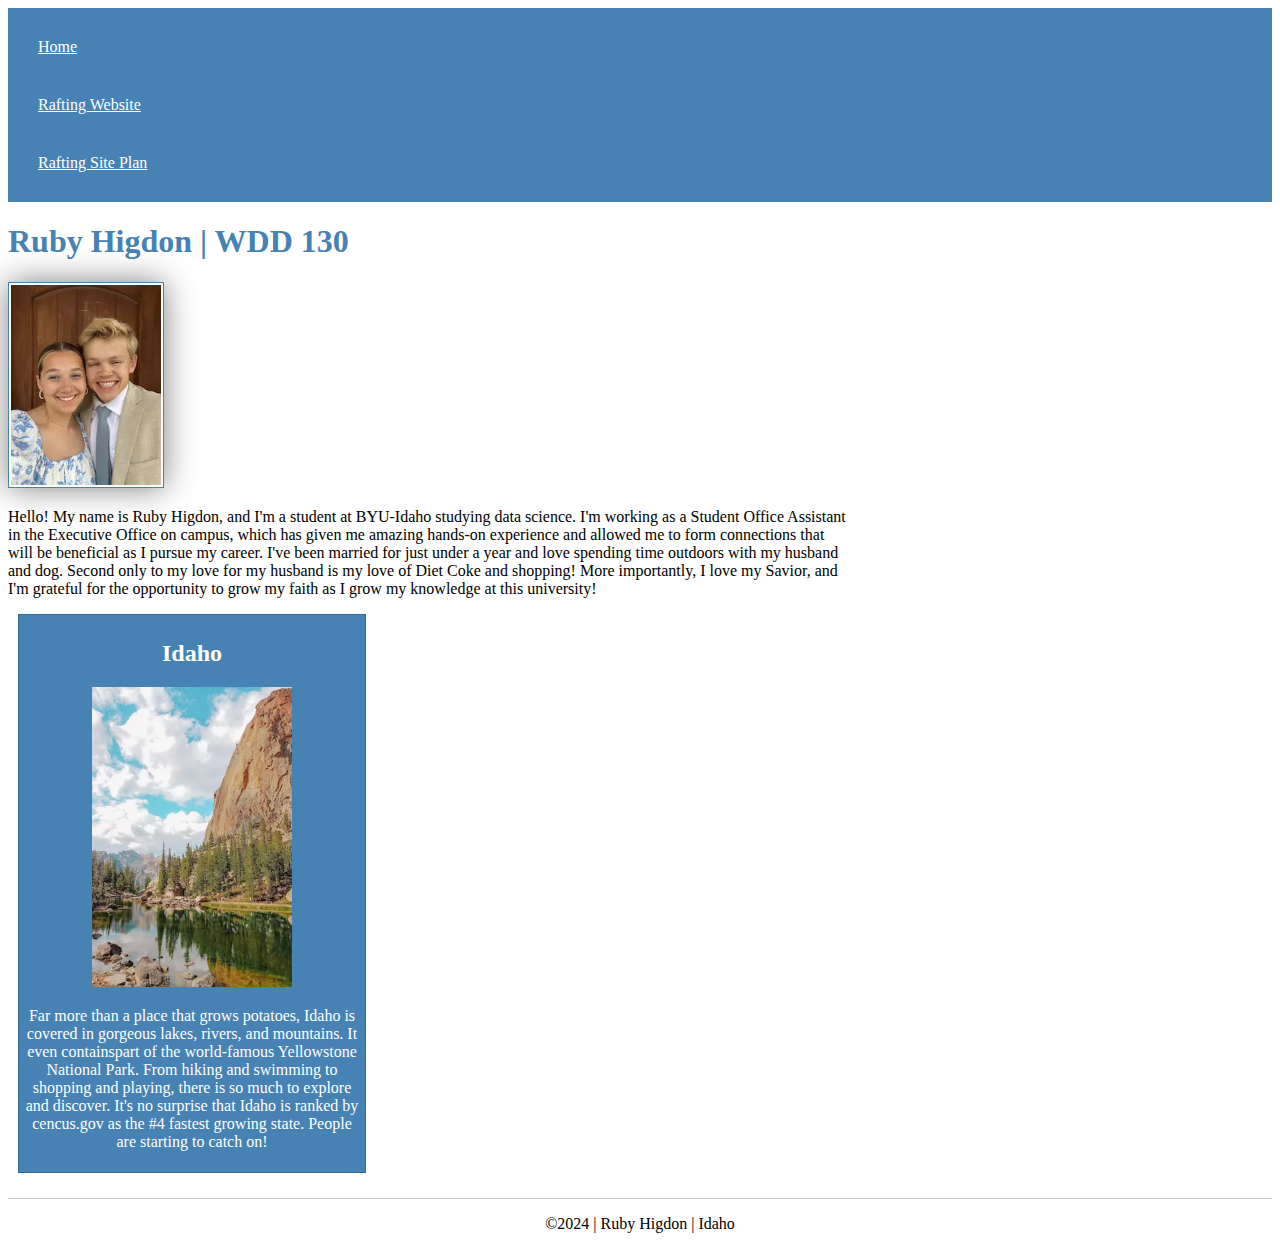
<file: index.html>
<!DOCTYPE html>
<html lang="en-US">
<head>
    <meta charset="utf-8">
    <meta name="viewport" content="width=device-width,initial-scale=1.0">
    <title>Ruby Higdon | WDD 130</title>
    <meta name="description" content="Ruby Higdon WDD130 introductory website">
    <meta name="author" content="Ruby Higdon">
    <link rel="stylesheet" href="styles/styles.css">
</head>
<body>
    <header>
        <nav>
            <a href="#">Home</a>
            <a href="wwr/">Rafting Website</a>
            <a href="wwr/site-plan-rafting.html">Rafting Site Plan</a>
        </nav>
    </header>
    <main>
        <h1>Ruby Higdon | WDD 130</h1>
        <img src="images/profile.webp" alt="Ruby Higdon next to her husband, Kasey" width="200">
        <p>Hello! My name is Ruby Higdon, and I'm a student at BYU-Idaho studying data science. 
            I'm working as a Student Office Assistant in the Executive Office on campus, which has 
            given me amazing hands-on experience and allowed me to form connections that will be 
            beneficial as I pursue my career. I've been married for just under a year and love 
            spending time outdoors with my husband and dog. Second only to my love for my husband 
            is my love of Diet Coke and shopping! More importantly, I love my Savior, and I'm grateful 
            for the opportunity to grow my faith as I grow my knowledge at this university!</p>
    </main>
    <aside>
        <h2>Idaho</h2>
        <img src="images/idaho.webp" alt="A cliff overlooking a forested river in Idaho">
        <p>Far more than a place that grows potatoes, Idaho is covered in gorgeous lakes, rivers, and 
            mountains. It even containspart of the world-famous Yellowstone National Park. 
            From hiking and swimming to shopping and playing, there is so much to explore and discover. 
            It's no surprise that Idaho is ranked by cencus.gov as the #4 fastest growing state. 
            People are starting to catch on!</p>
    </aside>
    <footer>
        <p>©2024 | Ruby Higdon | Idaho</p>
    </footer>
</body>
</html>
</file>
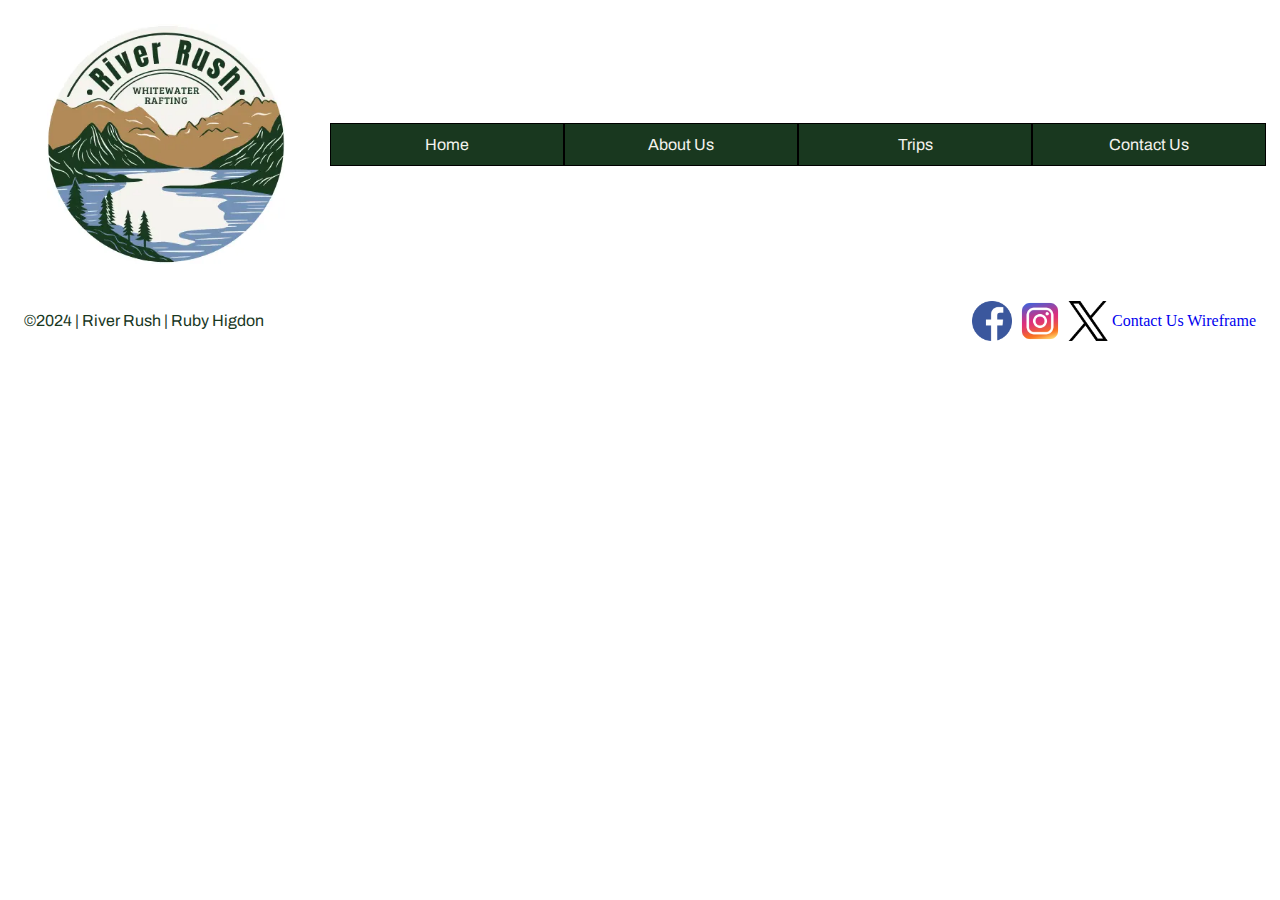
<file: wwr/index.html>
<!DOCTYPE html>
<html lang="en-US">
    <head>
        <meta charset="utf-8">
        <meta name="viewport" content="width=device-width, initial-scale=1">
        <title>River Rush | Home Page</title>
        <meta name="description" content="River Rush Whitewater Rafting Home Page">
        <meta name="author" content="Ruby Higdon">
        <link rel="stylesheet" href="styles/rafting.css">
        <link rel="preconnect" href="https://fonts.googleapis.com">
        <link rel="preconnect" href="https://fonts.gstatic.com" crossorigin>
        <link href="https://fonts.googleapis.com/css2?family=Archivo&family=Bebas+Neue&display=swap" rel="stylesheet">
    </head>
    <body>
        <header>
            <img src="images/logo.webp" alt="River Rush logo of a river with mountains">
            <nav class="navigation">
                <a href="index.html">Home</a>
                <a href="about.html">About Us</a>
                <a href="trips.html">Trips</a>
                <a href="contact.html">Contact Us</a>
            </nav>
        </header>
        <main>
            
        </main>
        <footer class="footer">
            <p>©2024 | River Rush | Ruby Higdon</p>
            <nav class="sociallinks">
                <a href="https://www.facebook.com/">
                    <img src="images/facebook.webp" alt="Facebook logo">
                </a>
                <a href="https://www.instagram.com/">
                    <img src="images/instagram.webp" alt="Instagram logo">
                </a>
                <a href="https://x.com/">
                    <img src="images/x.webp" alt="X logo">
                </a>
            </nav>
            <a href="https://app.moqups.com/k6y9CH2tTc8z7tqpqIuaEH7xDiz06dnc/view/page/ad64222d5">Contact Us Wireframe</a>
        </footer>
    </body>
</html>
</file>
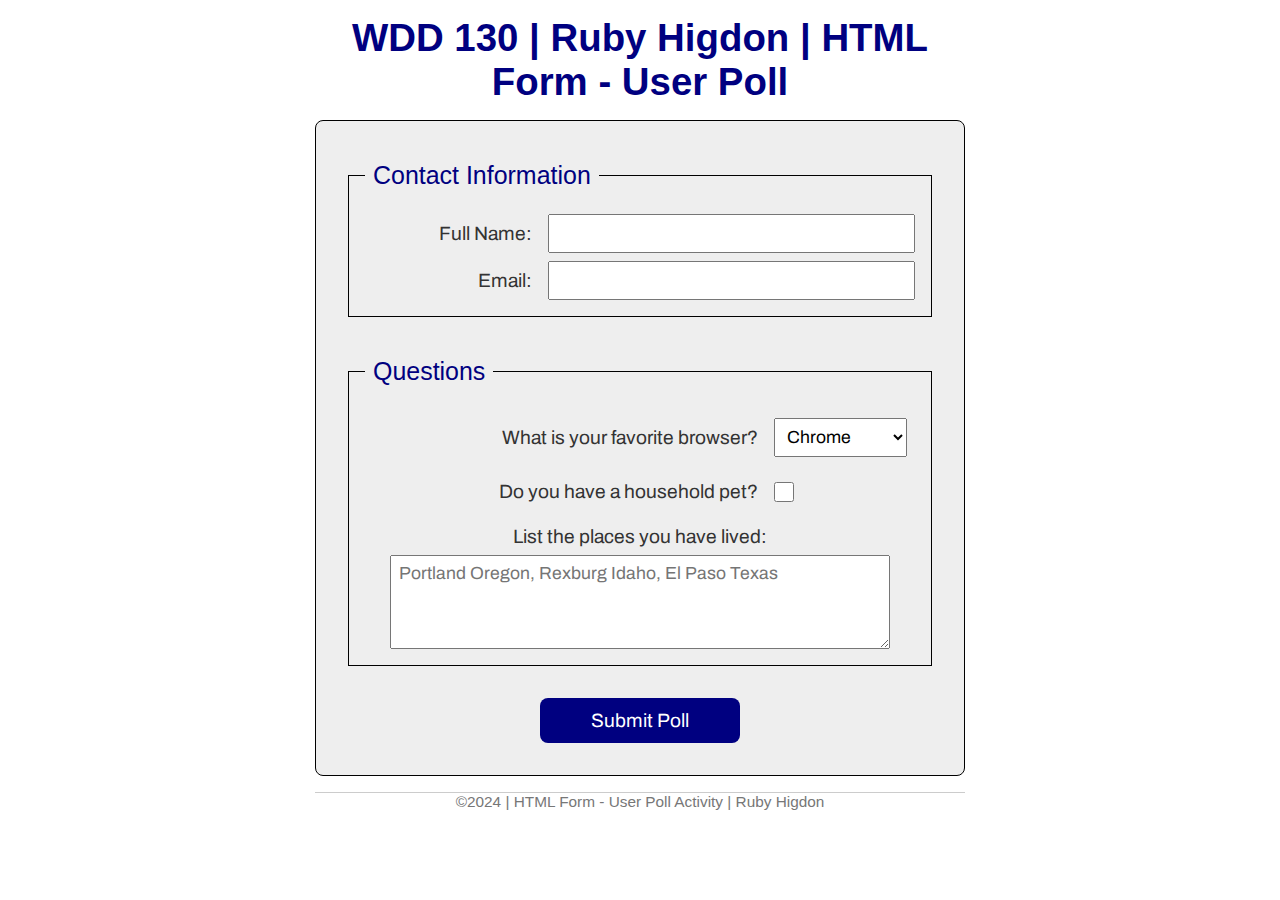
<file: week05/poll-form.html>
<!DOCTYPE html>
<html lang="en-US">
    <head>
        <meta charset="utf-8">
        <meta name="viewport" content="width=device-width, initial-scale=1">
        <title>WDD 130 | HTML Form - User Poll</title>
        <link rel="stylesheet" href="styles/poll-form.css">
        <link rel="preconnect" href="https://fonts.googleapis.com">
        <link rel="preconnect" href="https://fonts.gstatic.com" crossorigin>
        <link href="https://fonts.googleapis.com/css2?family=Archivo&family=Bebas+Neue&display=swap" rel="stylesheet">
    </head>
    <body>
        <header>
            <h1>WDD 130 | Ruby Higdon | HTML Form - User Poll</h1>
        </header>
        <main>
            <form>
                <fieldset>
                    <legend>Contact Information</legend>
                    <div class="form-item column2">
                        <label for="fullname">Full Name:</label>
                        <input type="text" id="fullname" name="fullname">
                    </div>
                    <div class="form-item column2">
                        <label for="useremail">Email:</label>
                        <input type="email" id="useremail" name="'useremail">
                    </div>
                </fieldset>
                <fieldset>
                    <legend>Questions</legend>
                    <div class="form-item column1">
                        <label for="browser">What is your favorite browser?</label>
                        <select id="browser" name="browser">
                            <option value="chrome">Chrome</option>
                            <option value="safari">Safari</option>
                            <option value="edge">Edge</option>
                            <option value="bing">Bing</option>
                            <option value="other">Other</option>
                        </select>
                    </div>
                    <div class="form-item column1">
                        <label for="pet">Do you have a household pet?</label>
                        <input type="checkbox" id="pet" name="pet">
                    </div>
                    <div class="form-item feedback">
                        <label for="feedback">List the places you have lived:</label>
                        <textarea id="feedback" name="feedback" rows="4" placeholder="Portland Oregon, Rexburg Idaho, El Paso Texas"></textarea>
                    </div>
                </fieldset>
                <button type="submit">Submit Poll</button>
            </form>
        </main>
        <footer>
            <p>©2024 | HTML Form - User Poll Activity | Ruby Higdon</p>
        </footer>
    </body>
</html>
</file>
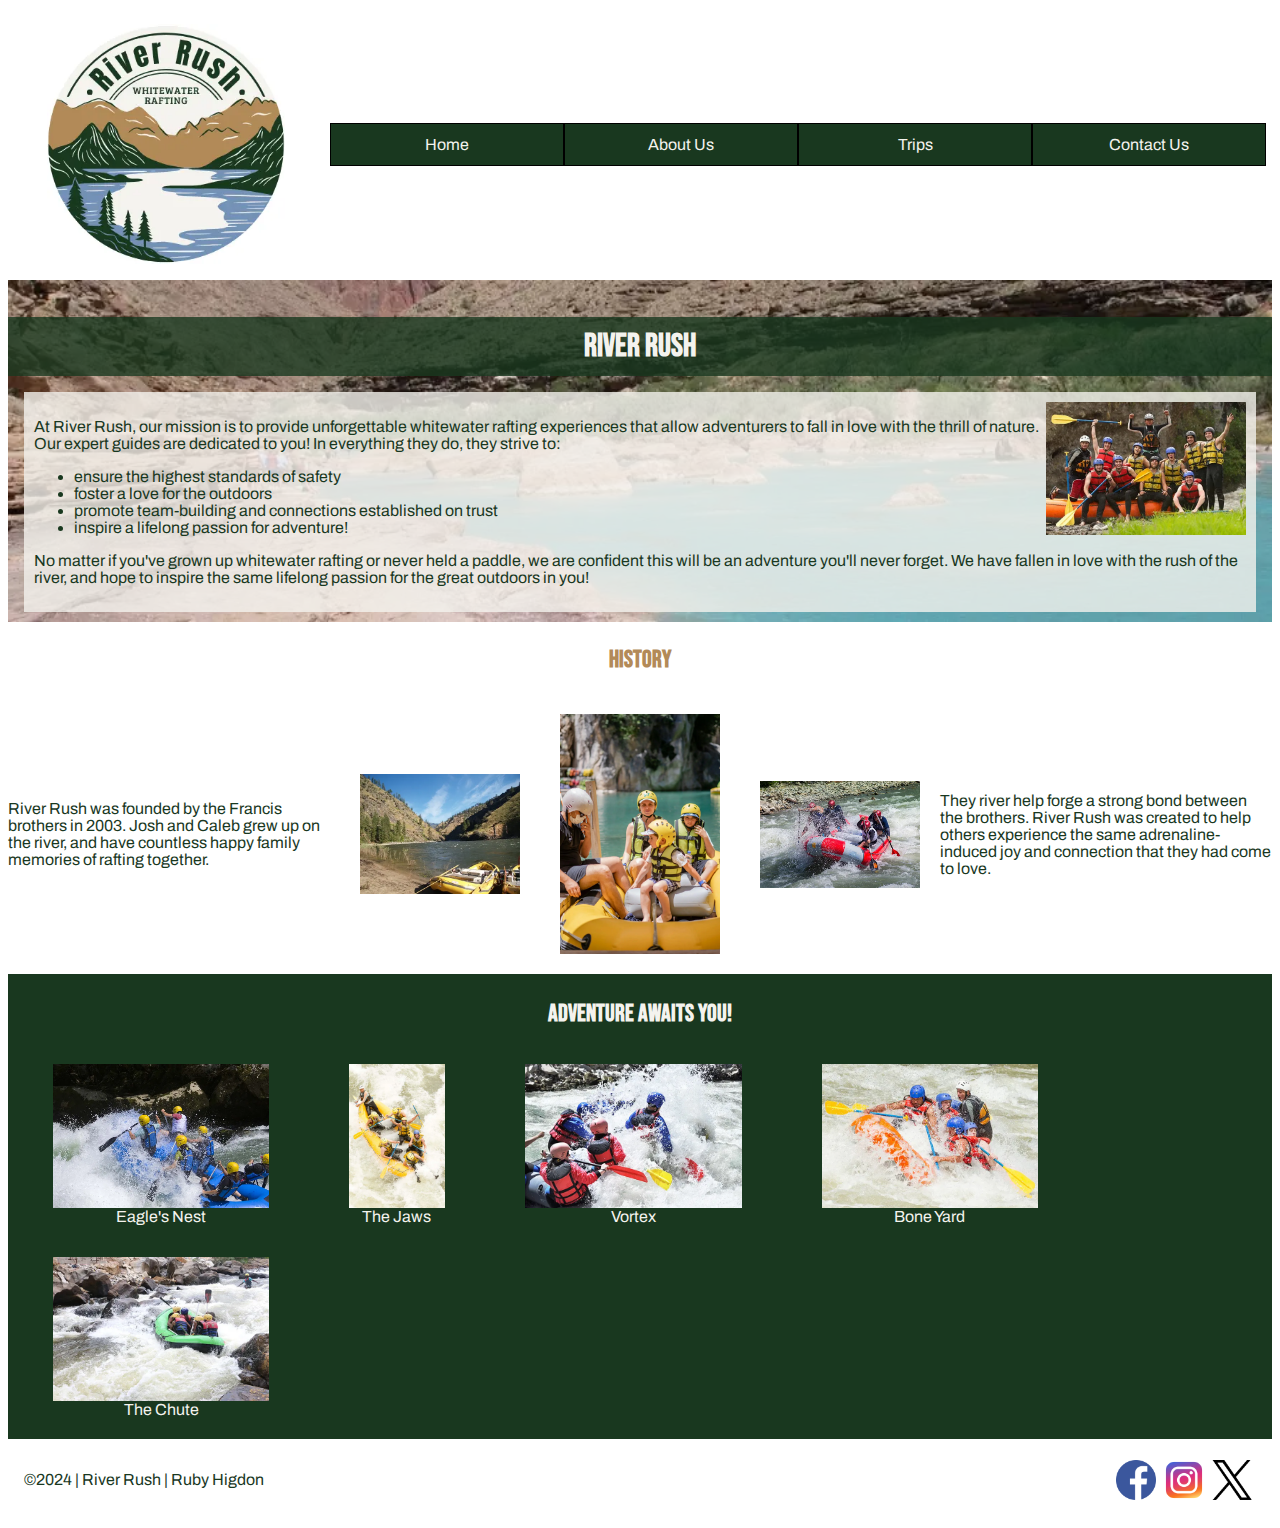
<file: wwr/about.html>
<!DOCTYPE html>
<html lang="en-US">
    <head>
        <meta charset="utf-8">
        <meta name="viewport" content="width=device-width, initial-scale=1">
        <title>River Rush | About Us</title>
        <meta name="description" content="River Rush Whitewater Rafting About Page">
        <meta name="author" content="Ruby Higdon">
        <link rel="stylesheet" href="styles/rafting.css">
        <link rel="preconnect" href="https://fonts.googleapis.com">
        <link rel="preconnect" href="https://fonts.gstatic.com" crossorigin>
        <link href="https://fonts.googleapis.com/css2?family=Archivo&family=Bebas+Neue&display=swap" rel="stylesheet">
    </head>
    <body>
        <header>
            <img src="images/logo.webp" alt="River Rush logo of a river with mountains">
            <nav class="navigation">
                <a href="index.html">Home</a>
                <a href="about.html">About Us</a>
                <a href="trips.html">Trips</a>
                <a href="contact.html">Contact Us</a>
            </nav>
        </header>
        <main>
            <div class="hero">
                <img src="images/hero.webp" alt="People whitewater rafting on a river">
                <h1>River Rush</h1>
                <article>
                    <img src="images/happyclients.webp" alt="A group of happy River Rush clients">
                    <p>At River Rush, our mission is to provide unforgettable whitewater rafting experiences that allow adventurers to fall in love with the thrill of nature. Our expert guides are dedicated to you! In everything they do, they strive to:</p>
                        <ul>
                            <li>ensure the highest standards of safety</li>
                            <li>foster a love for the outdoors</li> 
                            <li>promote team-building and connections established on trust</li>
                            <li>inspire a lifelong passion for adventure!</li>
                        </ul>
                    <p>No matter if you've grown up whitewater rafting or never held a paddle, we are confident this will be an adventure you'll never forget. We have fallen in love with the rush of the river, and hope to inspire the same lifelong passion for the great outdoors in you!</p>
                </article>
            </div>
            <section class="history">
                <h2>History</h2>
                <p>River Rush was founded by the Francis brothers in 2003. Josh and Caleb grew up on the river, and have countless happy family memories of rafting together.</p>
                <img src="images/river.webp" alt="Rafts by a river">
                <img src="images/family.webp" alt="A family getting ready to go rafting">
                <img src="images/crew.webp" alt="A raft going through a rapid">
                <p>They river help forge a strong bond between the brothers. River Rush was created to help others experience the same adrenaline-induced joy and connection that they had come to love.</p>
            </section>
            <section class="contrast">
                <h2>Adventure Awaits You!</h2>
                <figure>
                    <img src="images/eagle.webp" alt="Whitewater rafting equipment on a raft">
                    <figcaption>Eagle's Nest</figcaption>
                </figure>
                <figure>
                    <img src="images/jaws.webp" alt="A river running through a canyon">
                    <figcaption>The Jaws</figcaption>
                </figure> 
                <figure>
                    <img src="images/vortex.webp" alt="A group of client portaging a raft">
                    <figcaption>Vortex</figcaption>
                </figure>
                <figure>
                    <img src="images/bone.webp" alt="A group of boats rafting down a river">
                    <figcaption>Bone Yard</figcaption>
                </figure>
                <figure>
                    <img src="images/chute.webp" alt="A raft going through a rapid">
                    <figcaption>The Chute</figcaption>
                </figure>
            </section>
            </main>
        <footer class="footer">
            <p>©2024 | River Rush | Ruby Higdon</p>
            <nav class="sociallinks">
                <a href="https://www.facebook.com/">
                    <img src="images/facebook.webp" alt="Facebook logo">
                </a>
                <a href="https://www.instagram.com/">
                    <img src="images/instagram.webp" alt="Instagram logo">
                </a>
                <a href="https://x.com/">
                    <img src="images/x.webp" alt="X logo">
                </a>
            </nav>
        </footer>
    </body>
</html>
</file>
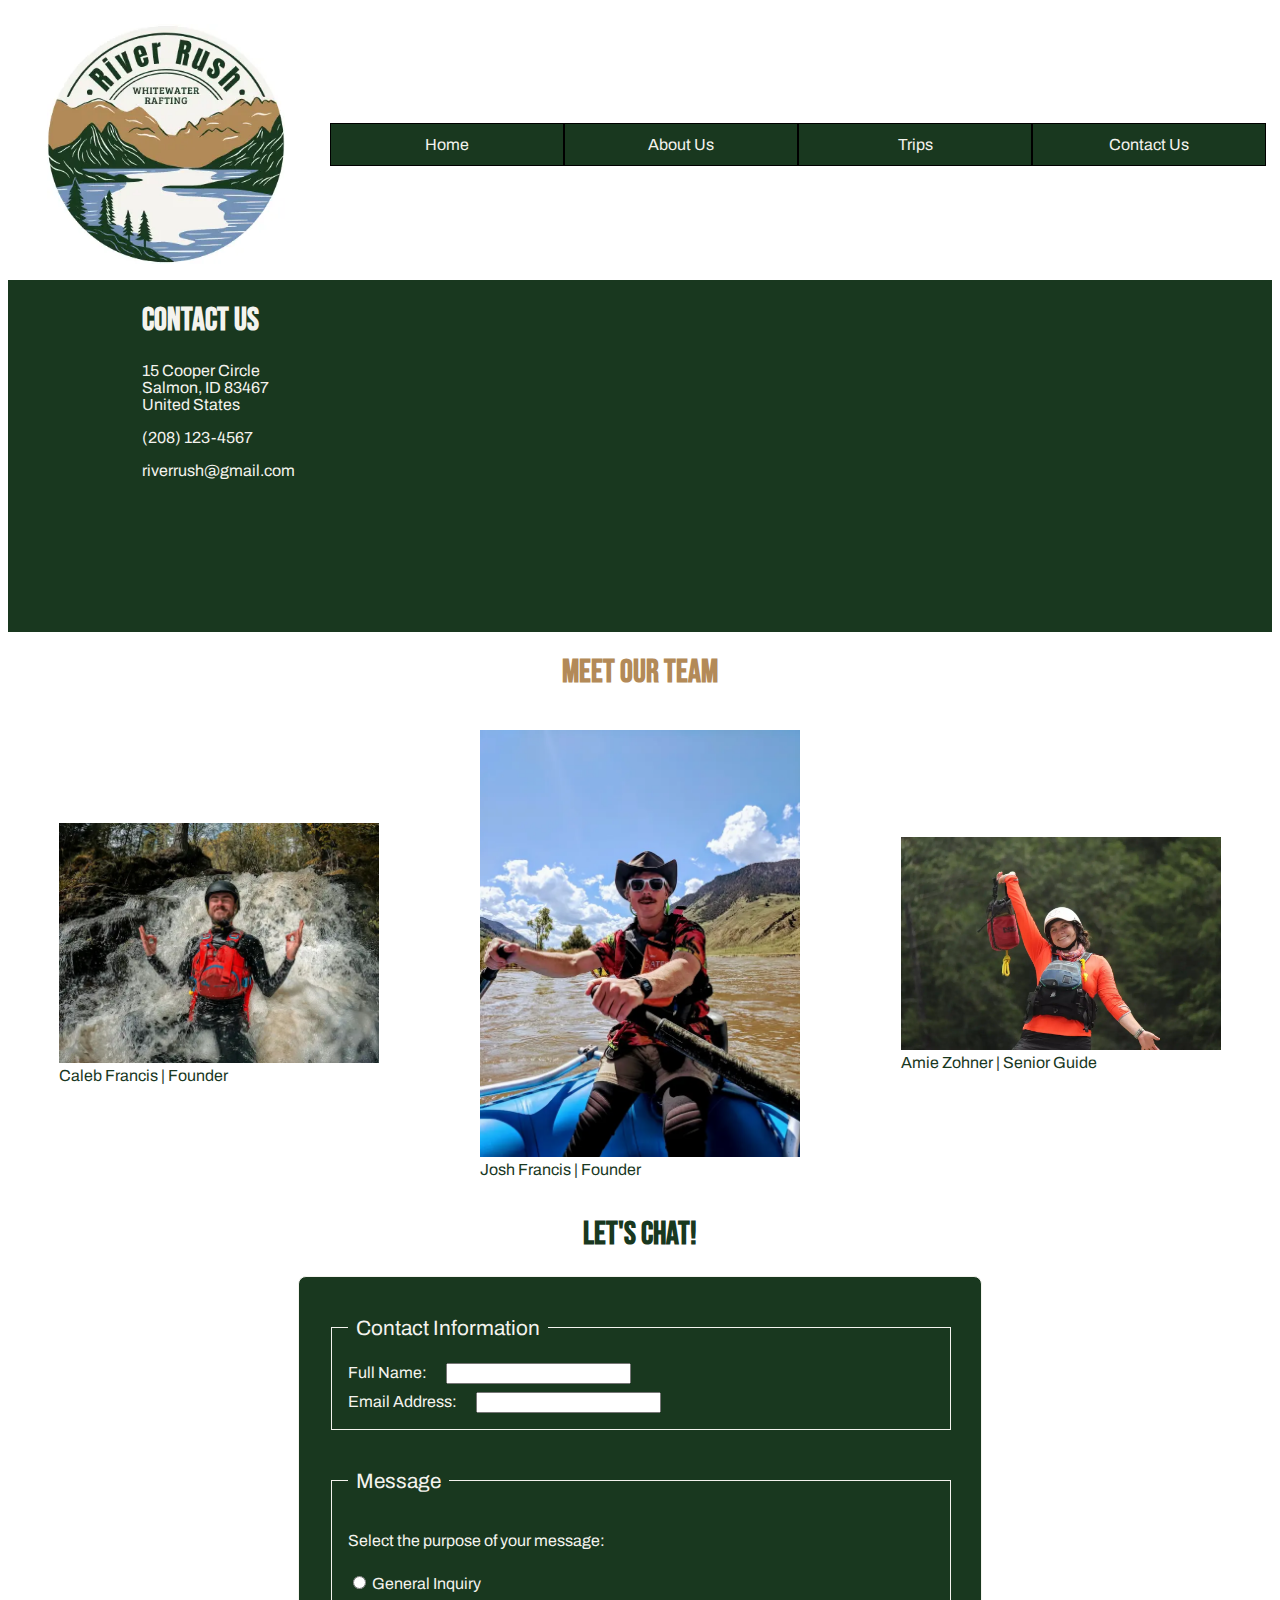
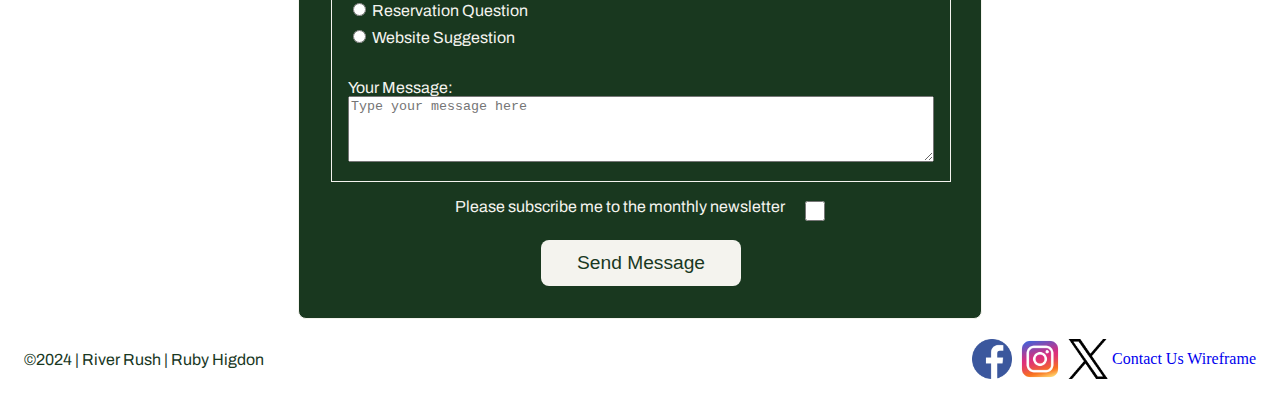
<file: wwr/contact.html>
<!DOCTYPE html>
<html lang="en-US">
    <head>
        <meta charset="utf-8">
        <meta name="viewport" content="width=device-width, initial-scale=1">
        <title>River Rush | Contact Us</title>
        <meta name="description" content="River Rush Whitewater Rafting Contact Us Page">
        <meta name="author" content="Ruby Higdon">
        <link rel="stylesheet" href="styles/rafting.css">
        <link rel="preconnect" href="https://fonts.googleapis.com">
        <link rel="preconnect" href="https://fonts.gstatic.com" crossorigin>
        <link href="https://fonts.googleapis.com/css2?family=Archivo&family=Bebas+Neue&display=swap" rel="stylesheet">
    </head>
    <body>
        <header>
            <img src="images/logo.webp" alt="River Rush logo of a river with mountains">
            <nav class="navigation">
                <a href="index.html">Home</a>
                <a href="about.html">About Us</a>
                <a href="trips.html">Trips</a>
                <a href="contact.html">Contact Us</a>
            </nav>
        </header>
        <main>
            <div class="contact">
                <article>
                    <h1>Contact Us</h1>
                    <p>15 Cooper Circle<br>Salmon, ID 83467<br>United States</p>
                    <p>(208) 123-4567</p>
                    <p>riverrush@gmail.com</p>
                </article>
                <iframe src="https://www.google.com/maps/embed?pb=!1m18!1m12!1m3!1d2812.055805164838!2d-113.8979196600083!3d45.18596657851062!2m3!1f0!2f0!3f0!3m2!1i1024!2i768!4f13.1!3m3!1m2!1s0x535835915550930d%3A0x481e038315ccc271!2s15%20Cooper%20Cir%2C%20Salmon%2C%20ID%2083467!5e0!3m2!1sen!2sus!4v1729128788856!5m2!1sen!2sus" width="600" height="450" allowfullscreen="" loading="lazy" referrerpolicy="no-referrer-when-downgrade"></iframe>
            </div>
            <div class="team">
                <h1>Meet Our Team</h1>
                <figure>
                    <img src="images/caleb.webp" alt="Josh Francis, one of the founders of River Rush, sitting in a spring">
                    <figcaption>Caleb Francis | Founder</figcaption>
                </figure>
                <figure>
                    <img src="images/josh.webp" alt="Josh Francis, one of the founders of River Rush, on a boat">
                    <figcaption>Josh Francis | Founder</figcaption>
                </figure>
                <figure>
                    <img src="images/amie.webp" alt="Amie Zohner, an employee of River Rush, holding up some gear and smiling at the camera">
                    <figcaption>Amie Zohner | Senior Guide</figcaption>
                </figure>
            </div>
            <div class="chat">
                <h1>Let's Chat!</h1>
                <form>
                    <fieldset>
                        <legend>Contact Information</legend>
                        <div>
                            <label for="fullname">Full Name:</label>
                            <input type="text" id="fullname" name="fullname">
                        </div>
                        <div>
                            <label for="email">Email Address:</label>
                            <input type="text" id="email" name="email">
                        </div>
                    </fieldset>
                    <fieldset>
                        <legend>Message</legend>
                        <p>Select the purpose of your message:</p>
                        <div>
                            <input type="radio" id="inquiry" name="purpose" value="General Inquiry">
                            <label for="inquiry">General Inquiry</label>
                        </div>
                        <div>
                            <input type="radio" id="reservation" name="purpose" value="reservation">
                            <label for="reservation">Reservation Question</label>
                        </div>
                        <div>
                            <input type="radio" id="suggestion" name="purpose" value="suggestion">
                            <label for="suggestion">Website Suggestion</label>
                        </div><br>
                        <div>
                            <label for="message">Your Message:</label>
                            <textarea id="message" name="message" rows="4" placeholder="Type your message here"></textarea>
                        </div>
                    </fieldset>
                    <div class="checkbox">
                        <label for="subscribe">Please subscribe me to the monthly newsletter</label>
                        <input type="checkbox" id="subscribe" name="subscribe">
                    </div>
                    <button type="submit">Send Message</button>
                </form>
            </div>
        </main>
        <footer class="footer">
            <p>©2024 | River Rush | Ruby Higdon</p>
            <nav class="sociallinks">
                <a href="https://www.facebook.com/">
                    <img src="images/facebook.webp" alt="Facebook logo">
                </a>
                <a href="https://www.instagram.com/">
                    <img src="images/instagram.webp" alt="Instagram logo">
                </a>
                <a href="https://x.com/">
                    <img src="images/x.webp" alt="X logo">
                </a>
            </nav>
            <a href="https://app.moqups.com/k6y9CH2tTc8z7tqpqIuaEH7xDiz06dnc/view/page/ad64222d5">Contact Us Wireframe</a>
        </footer>
    </body>
</html>
</file>
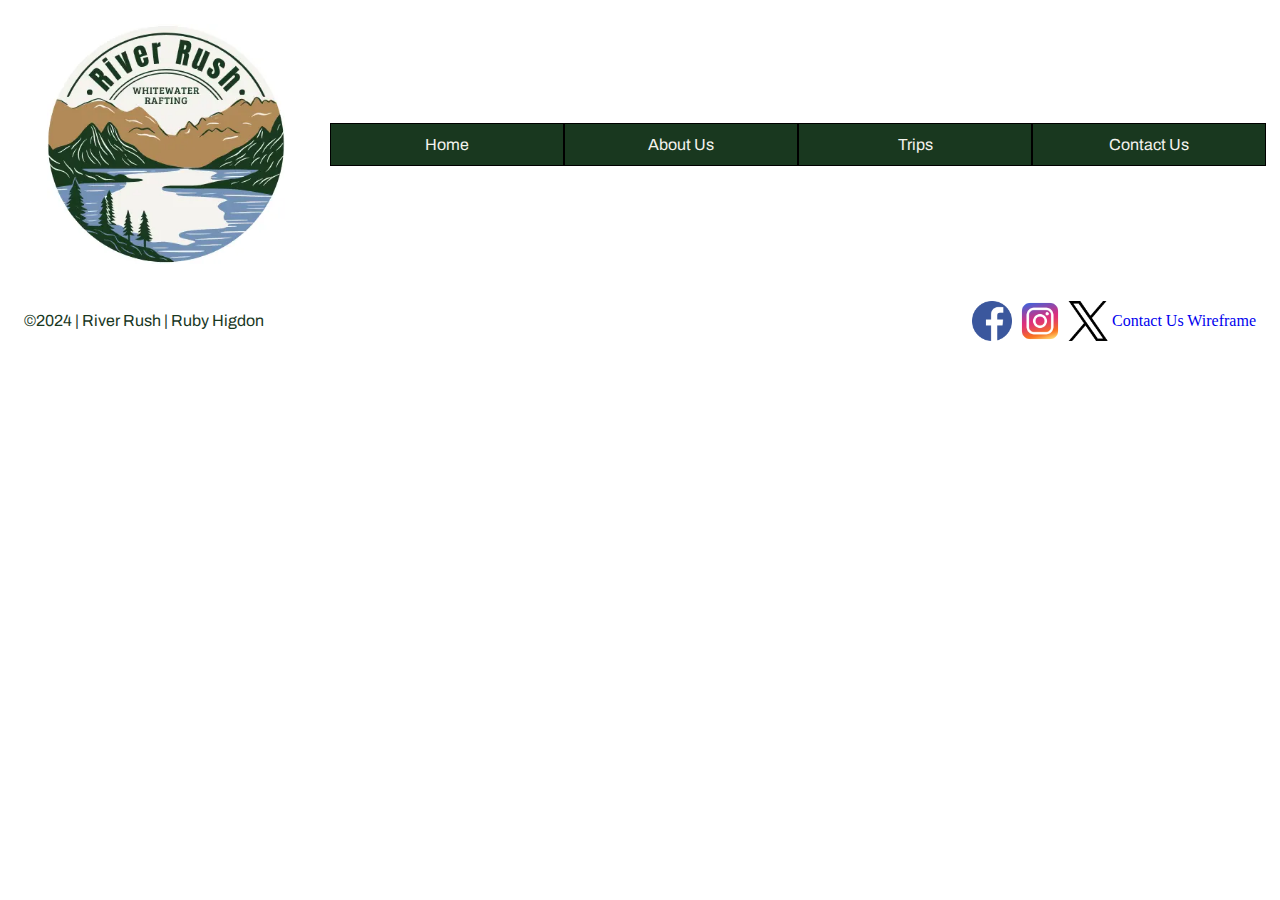
<file: wwr/trips.html>
<!DOCTYPE html>
<html lang="en-US">
    <head>
        <meta charset="utf-8">
        <meta name="viewport" content="width=device-width, initial-scale=1">
        <title>River Rush | Trips</title>
        <meta name="description" content="River Rush Whitewater Rafting Trip Information Page">
        <meta name="author" content="Ruby Higdon">
        <link rel="stylesheet" href="styles/rafting.css">
        <link rel="preconnect" href="https://fonts.googleapis.com">
        <link rel="preconnect" href="https://fonts.gstatic.com" crossorigin>
        <link href="https://fonts.googleapis.com/css2?family=Archivo&family=Bebas+Neue&display=swap" rel="stylesheet">
    </head>
    <body>
        <header>
            <img src="images/logo.webp" alt="River Rush logo of a river with mountains">
            <nav class="navigation">
                <a href="index.html">Home</a>
                <a href="about.html">About Us</a>
                <a href="trips.html">Trips</a>
                <a href="contact.html">Contact Us</a>
            </nav>
        </header>
        <main>
            
        </main>
        <footer class="footer">
            <p>©2024 | River Rush | Ruby Higdon</p>
            <nav class="sociallinks">
                <a href="https://www.facebook.com/">
                    <img src="images/facebook.webp" alt="Facebook logo">
                </a>
                <a href="https://www.instagram.com/">
                    <img src="images/instagram.webp" alt="Instagram logo">
                </a>
                <a href="https://x.com/">
                    <img src="images/x.webp" alt="X logo">
                </a>
            </nav>
            <a href="https://app.moqups.com/k6y9CH2tTc8z7tqpqIuaEH7xDiz06dnc/view/page/ad64222d5">Contact Us Wireframe</a>
        </footer>
    </body>
</html>
</file>
<file: styles/styles.css>
:root {
    --background-color: steelblue;
    --text-color: white;
    --border: 1px solid rgba(0, 0, 0, 0.2);
}

nav {
    background-color: var(--background-color);
    padding: 10px;
}

nav a {
    color: var(--text-color);
    display: block;
    padding: 20px;
}

h1 {
    color: var(--background-color);
}

main img{
    width: 150px;
    height: auto;
    border: 1px solid var(--background-color);
    padding: 2px;
    box-shadow: 0 0 30px gray;
}

p {
    padding: 0;
}

main {
    max-width: 840px;
}

aside {
    width: 21rem;
    margin: 10px;
    border: var(--border);
    padding: 5px;
    background-color: var(--background-color);
    color: var(--text-color);
    text-align: center;
}

aside img {
    width: 200px;
    height: auto;
}

footer {
    margin-top: 25px;
    border-top: var(--border);
    text-align: center;
}
</file>
<file: wwr/styles/rafting.css>
:root {
    --primary-color: #F4F3EE;
    --secondary-color: #19381F;
    --accent1-color: #B38A58;
    --accent2-color: #7392B7;
}

header {
    display: grid;
    grid-template-columns: 1fr 3fr;
    align-items: center;
    justify-items: center;
}

header img {
    height: 15rem;
    width: auto;
    padding: 1rem;
    grid-column: 1 / 2;
}

.navigation {
    display: flex;
    justify-content: center;
    align-items: center;
    grid-column: 2 / 3;
}

.navigation a:hover {
	text-decoration: underline;
}

.navigation a{
    padding: 0.75rem;
    border: 1px solid black;
    margin: 0;
    width: 13rem;
    text-align: center;
    background-color: var(--secondary-color);
    color: var(--primary-color);
}

main {
    max-width: 1500px;
}

h1, h2, h3, h4, h5, h6 {
    font-family: 'Bebas Neue', sans-serif;
    color: var(--accent1-color);
}

p, form, nav, figcaption {
    font-family: 'Archivo', sans-serif;
    color: var(--secondary-color);
}

ul {
    font-family: 'Archivo', sans-serif;
    color: var(--secondary-color);
}

a {
    text-decoration: none;
}

.hero {
    position: relative;
}

.hero img {
    width: 100%;
    height: auto;
}

.hero h1 {
    position: absolute;
    color: var(--primary-color);
    background-color: #19381FCC;
    top: 1rem;
    text-align: center;
    padding: 10px;
    left: 0;
    right: 0;
}

.hero article {
    position: absolute;
    background-color: #F4F3EECC;
    top: 7rem;
    left: 1rem;
    right: 1rem;
    padding: 10px;
    color: var(--secondary-color);
}

.hero article img {
    float: right;
    width: 200px;
}   

.history {
    display: grid;
    grid-template-columns: 2fr 1fr 1fr 1fr 2fr;
    justify-items: center;
    align-items: center;
}

.history h2 {
    grid-column: 1 / 6;
}

.history img {
    width: 10rem;
    height: auto;
    margin: 20px
}

.contrast {
    display: flex;
    flex-flow: row wrap;
    background-color: var(--secondary-color);
    margin: 0;
    padding: 5px;
    justify-items: center;
    align-items: center;
}

.contrast h2 {
    color: var(--primary-color);
    text-align: center;
    flex-basis: 100%;
}

.contrast figure{
    color: var(--primary-color);
}

.contrast figcaption {
    color: var(--primary-color);
    text-align: center;
}

.contrast img{
    display: flex;
    justify-content: space-around;
    height: 9rem;
    width: auto;
}

.contact {
    display: grid;
    grid-template-columns: 1fr 2fr;
    justify-items: center;
    background-color: var(--secondary-color);
}

.contact article {
    grid-column: 1 / 2;
}

.contact article h1 {
    color: var(--primary-color);
}

.contact article p {
    color: var(--primary-color);
}

iframe {
    grid-column: 2 / 3;
    height: 20rem;
    width: 40rem;
    justify-items: center;
    padding: 1rem;
    border: 0;
}

.team {
    display: grid;
    grid-template-columns: 1fr 1fr 1fr;
    align-items: center;
    justify-items: center;
}

.team h1{
    grid-column: 1 / 6;
}

.team img {
    width: 20rem;
    grid-column: auto;
}

.chat p {
    color: var(--primary-color);
}

form {
    width: 650px;
    margin: 0 auto;
    padding: 1rem;
    border: 1px solid var(--primary-color);
    border-radius: 0.5rem;
    background-color: var(--secondary-color);
    display: grid;
    color: var(--primary-color);
}

fieldset {
    display: grid;
    grid-gap: 0.5rem;
    margin: 1rem;
    border: 1px solid var(--primary-color);
    padding: 1rem;
}

legend {
    padding: 0.5rem;
    font-size: 1.3em;
}

label {
    text-align: right;
    padding-right: 1rem;
}

input[type="checkbox"] {
    width: 20px;
    height: 20px;
    vertical-align: text-bottom;

}

button {
    margin: 1rem;
    background-color: var(--primary-color);
    color: var(--secondary-color);
    border: none;
    border-radius: 0.5rem;
    padding: 0.75rem;
    font-size: 1.2rem;
    width: 200px;
    justify-self: center;
}

button:hover {
    text-decoration: underline;
}

.chat h1 {
    text-align: center;
    color: var(--secondary-color)
}

.checkbox {
    display: flex;
    justify-content: center;
}

textarea {
    width: 580px;
}

.footer {
    display: flex;
    align-items: center;
    justify-content: center;
    flex-flow: row wrap;
    padding: 1rem;
}

.sociallinks{
    display: flex;
    margin-left: auto;
}

.footer img {
    display: flex;
    width: 40px;
    height: auto;
    padding: 0.25rem;
}
</file>
<file: week05/styles/poll-form.css>
* {
    margin: 0;
    padding: 0;
    box-sizing: border-box;
}

body {
    font-family: 'Bebas Nue', sans-serif;
    color: #333;
    background: white;
    font-size: 1.2em;
}

header {
    margin: 0 auto;
    width: 650px;
}

h1 {
    margin: 1rem;
    color: navy;
    text-align: center;
}

form {
    width: 650px;
    margin: 0 auto;
    padding: 1rem;
    border: 1px solid black;
    border-radius: 0.5rem;
    background-color: #eee;
    display: grid;
}

fieldset {
    display: grid;
    grid-gap: 0.5rem;
    margin: 1rem;
    border: 1px solid black;
    padding: 1rem;
}

legend {
    padding: 0.5rem;
    color: navy;
    font-size: 1.3em;
}

label, input, button, select, textarea {
    font-family: 'Archivo', sans-serif;
}

label {
    text-align: right;
    padding-right: 1rem;
}

input, select, textarea {
    padding: 0.5rem;
    font-size: 1.1rem;
}

input[type="checkbox"] {
    width: 20px;
    height: 20px;
    vertical-align: bottom;
}

button {
    margin: 1rem;
    background-color: navy;
    color: white;
    border: none;
    border-radius: 0.5rem;
    padding: 0.75rem;
    font-size: 1.2rem;
    width: 200px;
    justify-self: center;
}

button:hover {
    background-color: darkgreen;
}

footer {
    margin: 1rem auto 0;
    width: 650px;
    text-align: center;
    font-size: 0.8em;
    color: #777;
    border-top: 1px solid #ccc;
}

.form-item {
    display: grid;
    align-items: center;
}

.column1 {
    grid-template-columns: 3fr 1fr;
    margin: 0.5rem;
}

.column2 {
    grid-template-columns: 1fr 2fr;
}

.feedback {
    display: flex;
    flex-direction: column;
}

.feedback label {
    align-self: center;
    text-align: center;
    padding: 0.5rem;
}

.feedback textarea {
    width: 500px;
}
</file>
